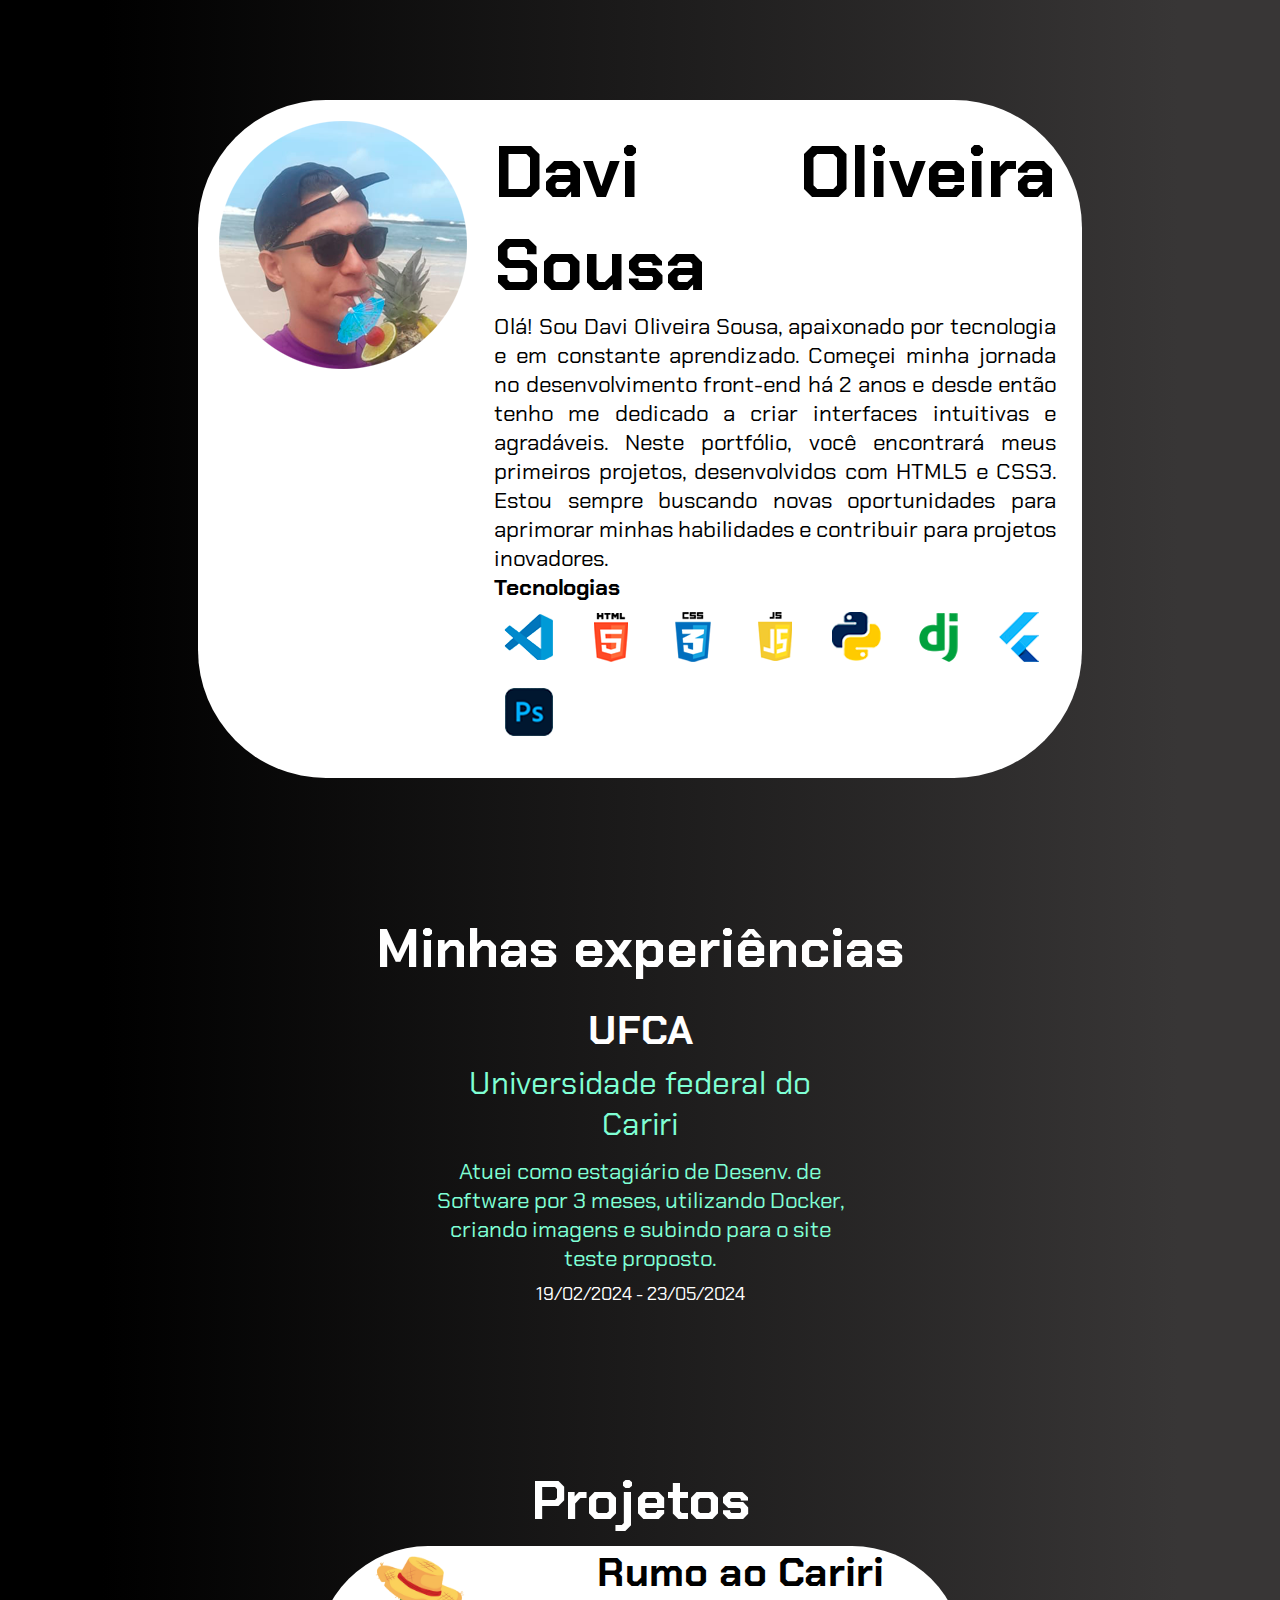
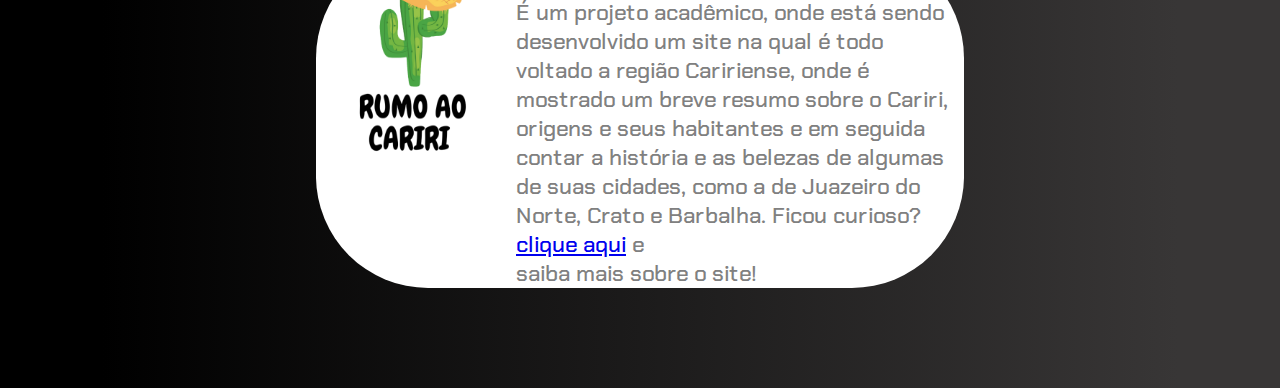
<file: src/page/home.html>
<!DOCTYPE html>
<html lang="pt-BR">
<head>
    <meta charset="UTF-8">
    <meta name="viewport" content="width=device-width, initial-scale=1.0">
        <title> Portfólio </title>
            <link rel="shortcut icon" href="../../public/images/favicon.ico" type="image/x-icon">
                <link rel="stylesheet" href="../style/style.css">
</head>
<body>
    <main class="container">
        <section id="card-principal">
            <img src="../../public/images/foto_perfil.png" alt="foto_perfil">
                <div id="introdução">
                    <h1>Davi Oliveira Sousa</h1>
                        <p>
                             Olá! Sou Davi Oliveira Sousa, apaixonado por tecnologia e em constante aprendizado. Começei minha jornada no desenvolvimento front-end há 2 anos e desde então tenho me dedicado a criar interfaces intuitivas e agradáveis. Neste portfólio, você encontrará meus primeiros projetos, desenvolvidos com HTML5 e CSS3. Estou sempre buscando novas oportunidades para aprimorar minhas habilidades e contribuir para projetos inovadores.
                        </p>
                        <p id="p-tech"> Tecnologias</p>
                        <img src="../../public/images/vscode.png" alt="vscode" title="Visual_estúdio" id="img-tech">
                        <img src="../../public/images/html.png" alt="HTML5" title="HTML5" id="img-tech">
                        <img src="../../public/images/css.png" alt="CSS3" title="CSS3" id="img-tech">
                        <img src="../../public/images/js.png" alt="JavaScript" title="JavaScript" id="img-tech">
                        <img src="../../public/images/py.png" alt="Python" title="Python" id="img-tech">
                        <img src="../../public/images/dj.png" alt="Django" title="Django" id="img-tech">
                        <img src="../../public/images/fl.png" alt="Flutter" title="Flutter" id="img-tech">
                        <img src="../../public/images/ph.png" alt="Photoshop" title="Photoshop" id="img-tech">
                </div>
        </section>
        <section class="carousel-container">
            <h2 id="h2-exp"> Minhas experiências </h2>
                <div class="carousel">
                    <div class="slide">
                        <h3 id="instituicao"> UFCA </h3>
                            <p id="sub-titulo">
                                Universidade federal do Cariri
                            </p>
                                <p id="descricao">
                                    Atuei como estagiário de Desenv. de Software por 3 meses,
                                    utilizando Docker, criando imagens e subindo para o site
                                    teste proposto.
                                </p>
                                    <p id="periodo">
                                        19/02/2024 - 23/05/2024
                                    </p>
                    </div>
                    <div class="slide">
                        <h3 id="instituicao"> Convida </h3>
                            <p id="sub-titulo">
                                 Consultoria e Assessoria
                            </p>
                                <p id="descricao">
                                 Estou atuando como estagiário em Desing gráfico, criando artes
                                 para diversos eventos da empresa, e também atuando como desenvolvedor
                                 em WordPress para plataforma de curso da mesma.
                                </p>
                                    <p id="periodo">
                                        28/11/2024 - até o momento
                                    </p>
                    </div>
            </div>
        </section>
                    <h2 id="h2-titulo"> Projetos </h2>
        <nav class="card-projeto">
                <img src="../../public/images/home/logo.png" alt="logo">
                    <div class="card-proj">
                        <h3 id="nome-projeto"> Rumo ao Cariri </h3>
                            <p id="desc-proj">
                                É um projeto acadêmico, onde está sendo desenvolvido um site na qual
                                é todo voltado a região Caririense, onde é mostrado um breve resumo
                                sobre o Cariri, origens e seus habitantes e em seguida contar a história
                                e as belezas de algumas de suas cidades, como a de Juazeiro do Norte, Crato 
                                e Barbalha. Ficou curioso? <a href="../page/rumo.html">clique aqui</a> e <br> saiba mais sobre o site!
                            </p>
                    </div>
        </nav>
    </main>
</body>
</html>
</file>
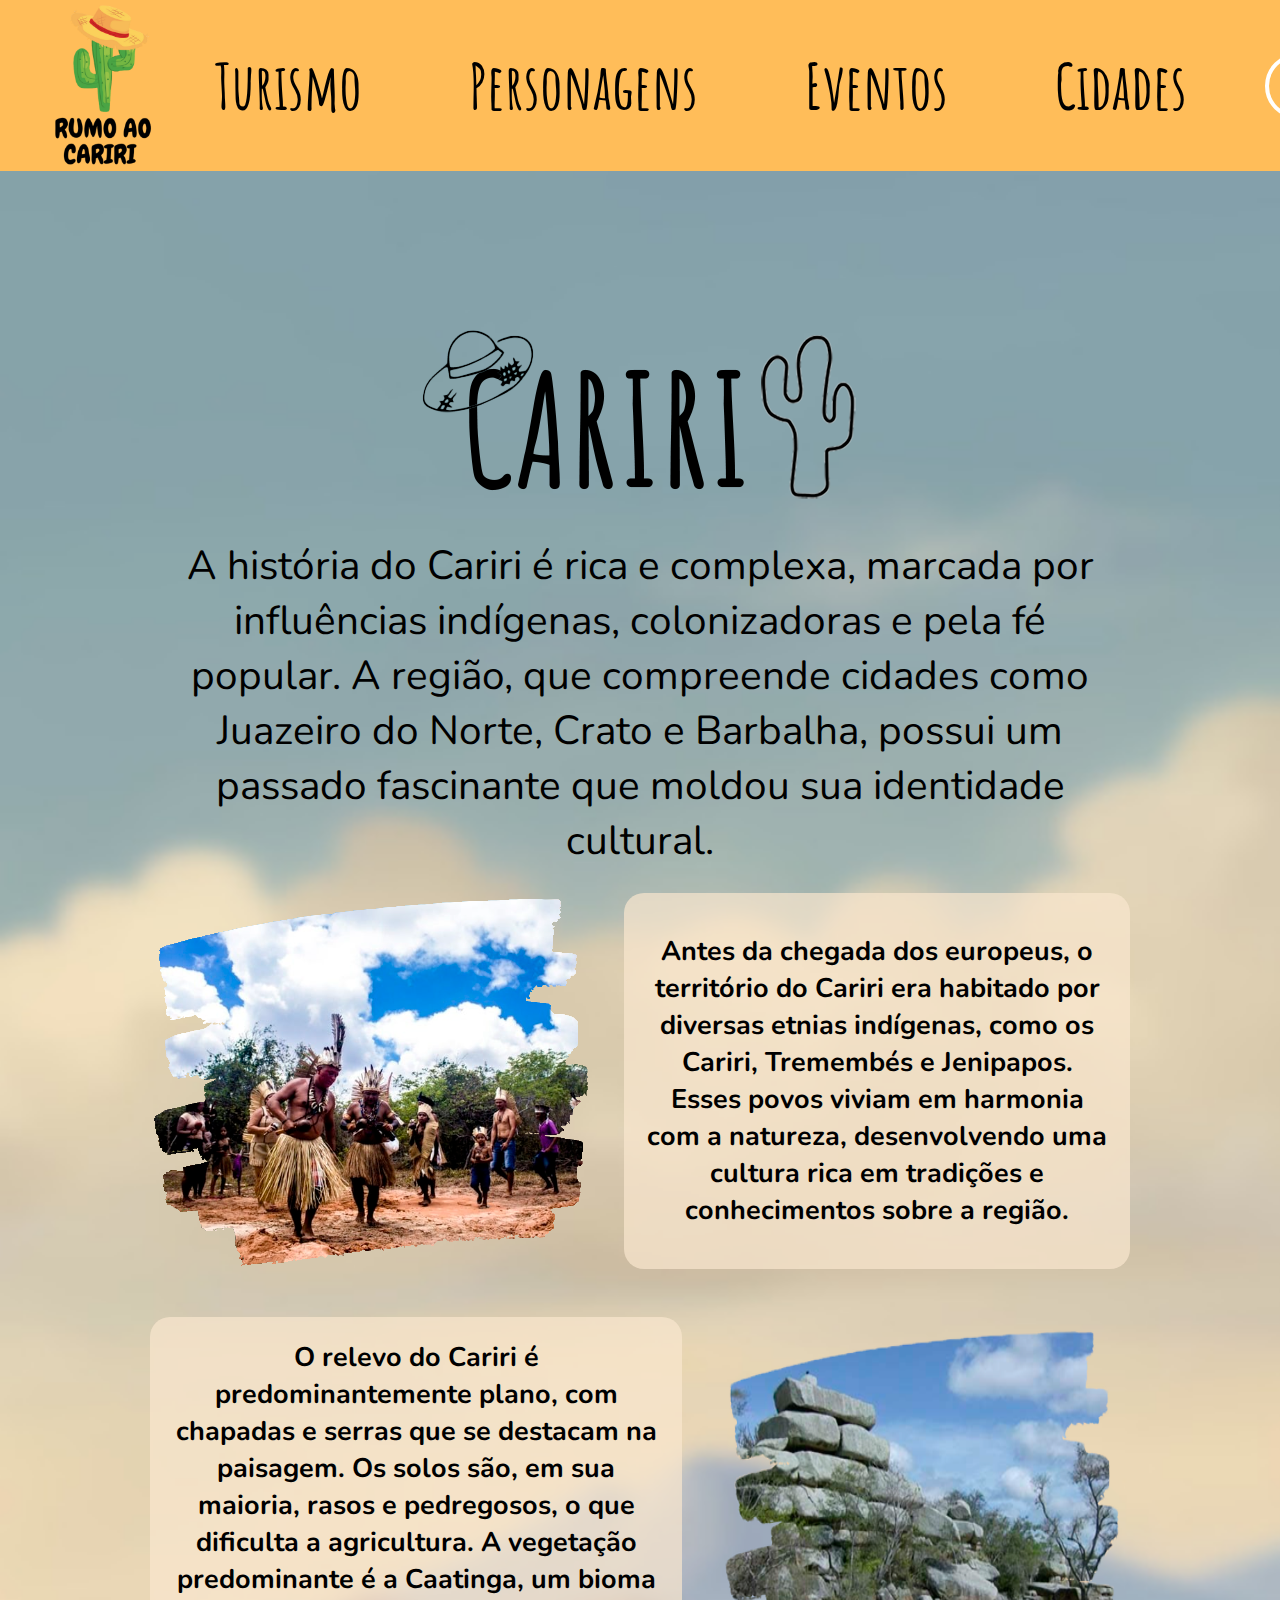
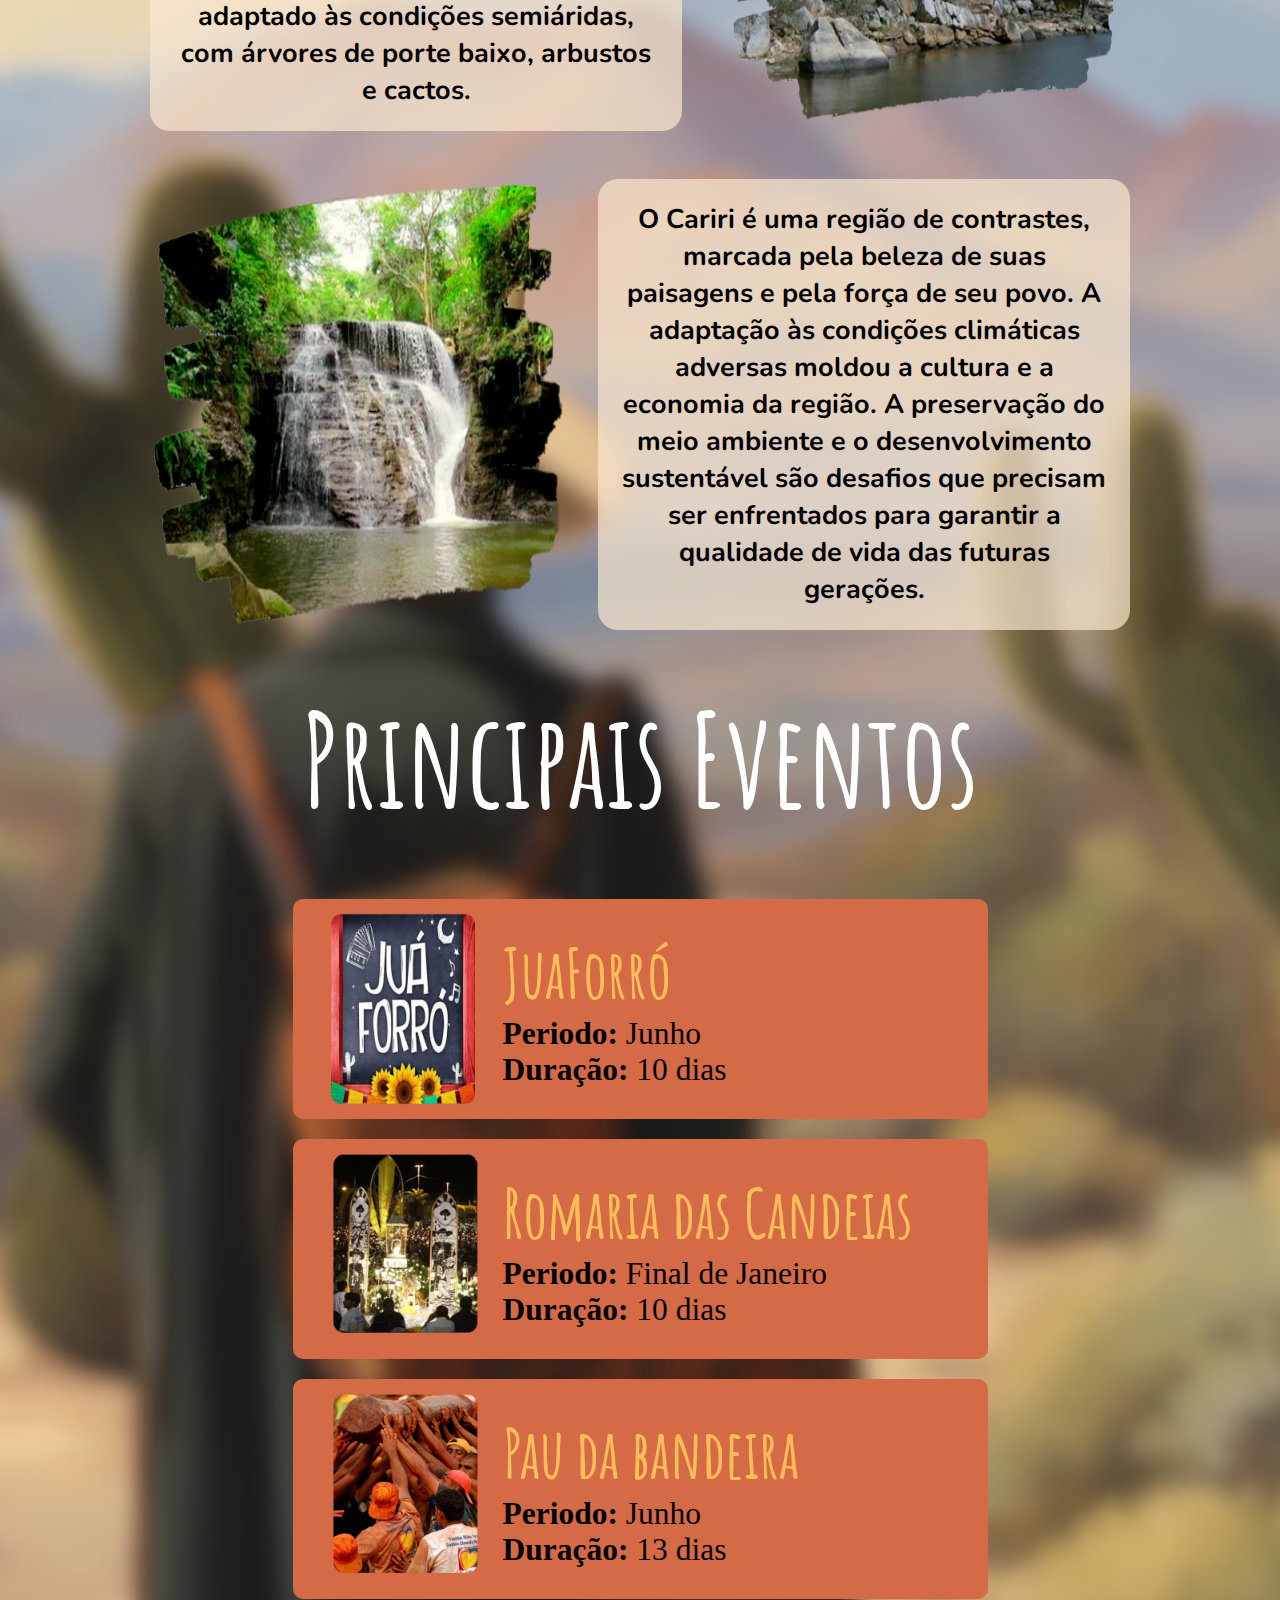
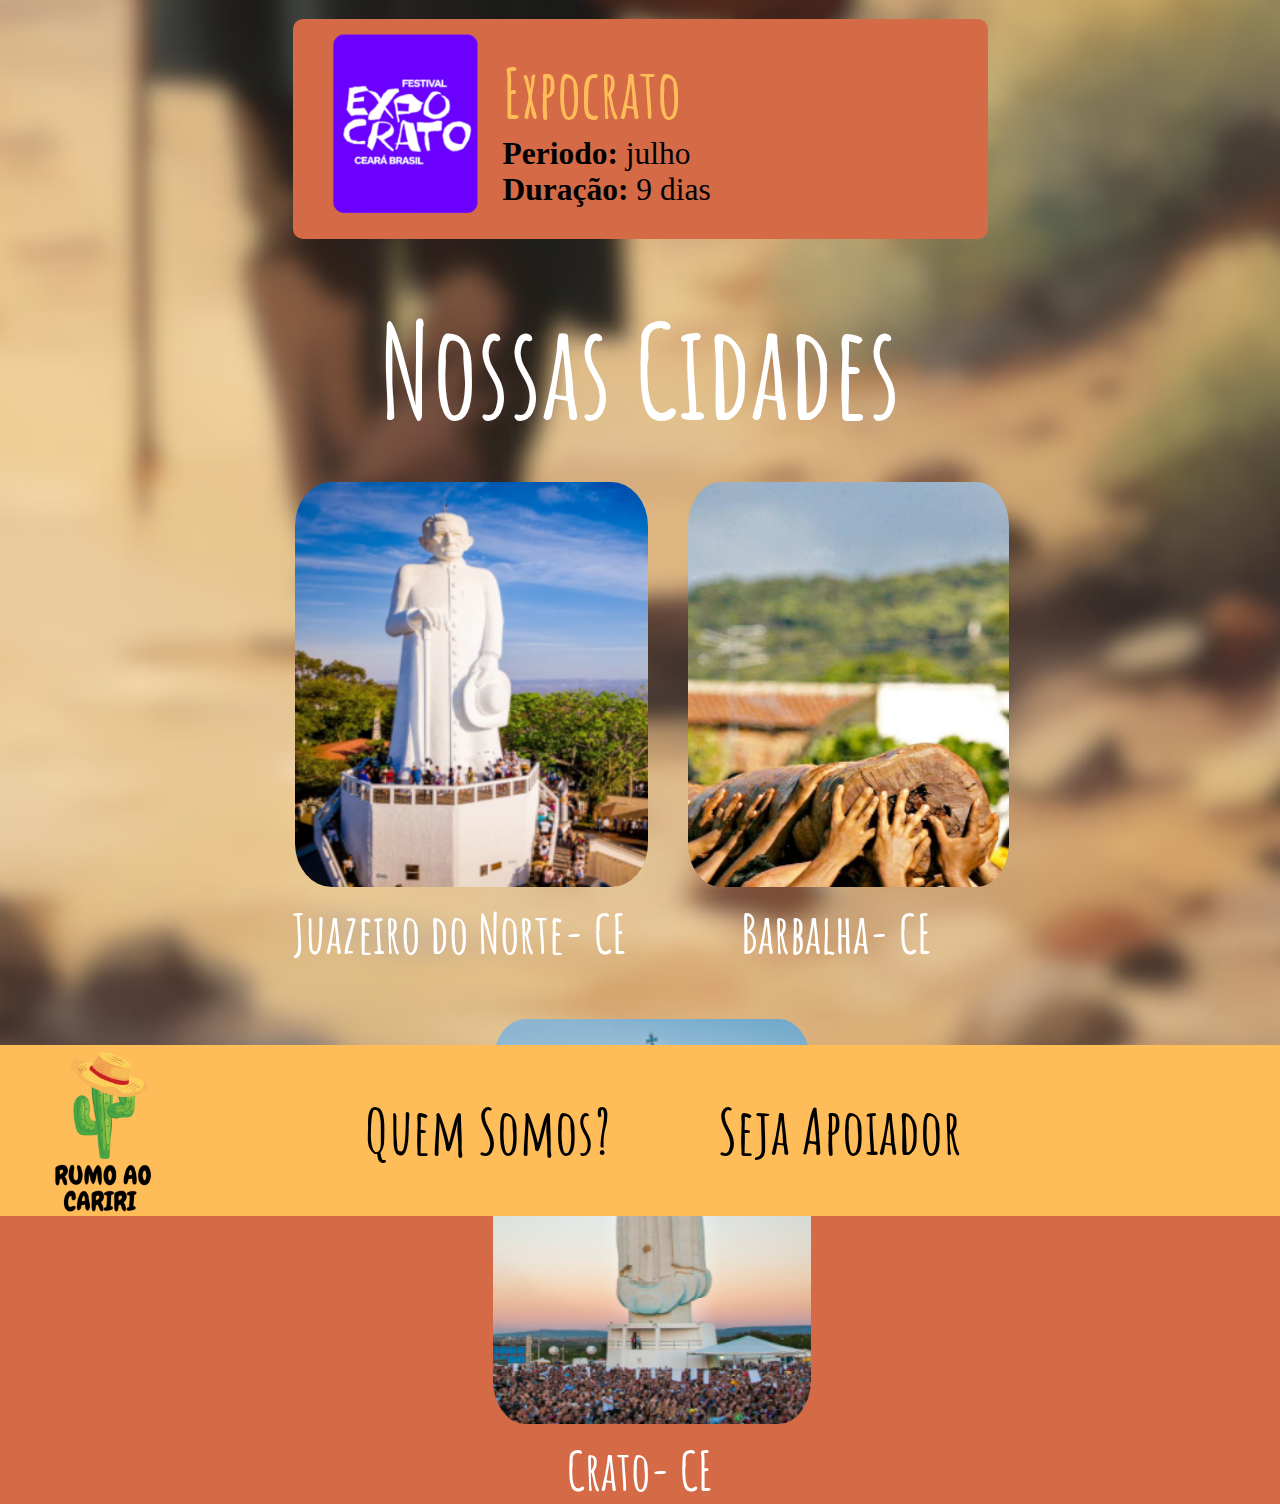
<file: src/page/rumo.html>
<!DOCTYPE html>
<html lang="pt-br">
<head>
    <meta charset="UTF-8">
    <meta name="viewport" content="width=device-width, initial-scale=1.0">
    <title>Rumo ao Cariri</title>
    <link rel="stylesheet" href="../../src/style/base.css">
    <link rel="shortcut icon" href="../../public/images/home/favicon.ico" type="image/x-icon">
</head>
<body class="body-home">
        <header class="header-home">
            <div>
                <img src="../../public/images/home/logo.png" alt="logo" id="logo">
            </div>
                <nav>
                    <ul>
                        <li><a href="#">Turismo</a></li>
                        <li><a href="#">Personagens</a></li>
                        <li><a href="#">Eventos</a></li>
                        <li><a href="#">Cidades</a></li>
                    </ul>
                </nav>
            <div>
                <a href="../html/administradores.html" class="btn"> Administrador </a>
            </div>
        </header>
    <main class="container">
        <div class="title">
            <img src="../../public/images/home/img_cariri.png" alt="title-cariri">
        </div>
            <section class="about">
                <p id="sub-title">
                    A história do Cariri é rica e complexa, marcada por influências indígenas, 
                    colonizadoras e pela fé popular. A região, que compreende cidades como 
                    Juazeiro do Norte, Crato e Barbalha, possui um passado fascinante que
                    moldou sua identidade cultural.
                </p>
            </section>

        <div class="section">
            <img src="../../public/images/home/img1.png" alt="imagem_1">
                <p>
                    Antes da chegada dos europeus, o território do Cariri era habitado por diversas etnias indígenas,
                    como os Cariri, Tremembés e Jenipapos. Esses povos viviam em harmonia com a natureza, desenvolvendo 
                    uma cultura rica em tradições e conhecimentos sobre a região.
                </p>
        </div>

        <div class="section">
                <p>
                    O relevo do Cariri é predominantemente plano, com chapadas e serras que se destacam na paisagem.
                    Os solos são, em sua maioria, rasos e pedregosos, o que dificulta a agricultura.
                    A vegetação predominante é a Caatinga, um bioma adaptado às condições semiáridas,
                    com árvores de porte baixo, arbustos e cactos.
                </p>
            <img src="../../public/images/home/img2.png" alt="imagem_2">
            
        </div>

        <div class="section">
            <img src="../../public/images/home/img3.png" alt="imagem_3">
                <p>
                    O Cariri é uma região de contrastes, marcada pela beleza de suas paisagens e pela força de seu povo. 
                    A adaptação às condições climáticas adversas moldou a cultura e a economia da região. A preservação 
                    do meio ambiente e o desenvolvimento sustentável são desafios que precisam ser enfrentados para garantir
                    a qualidade de vida das futuras gerações.
                </p>
        </div>

                    <h2> Principais Eventos </h2>
        <nav class="itens_eventos">
            <section class="eventos">

                <div class="cards">
                    <img src="../../public/images/home/jua_forro.png" alt="jua_forro">
                        <div class="card">
                            <h3>JuaForró</h3>
                                <p> <strong>Periodo:</strong> Junho</p>
                                <p> <strong>Duração:</strong> 10 dias </p>
                        </div>
                </div>

                <div class="cards">
                    <img src="../../public/images/home/romaria.png" alt="romaria">
                        <div class="card">
                            <h3>Romaria das Candeias</h3>
                                <p> <strong>Periodo:</strong> Final de Janeiro</p>
                                <p> <strong>Duração:</strong> 10 dias </p>
                        </div>
                </div>

                <div class="cards">
                    <img src="../../public/images/home/pau_bandeira.png" alt="pau_bandeira">
                        <div class="card">
                            <h3>Pau da bandeira</h3>
                                <p> <strong>Periodo:</strong> Junho</p>
                                <p> <strong>Duração:</strong> 13 dias </p>
                        </div>
                </div>

                <div class="cards">
                    <img src="../../public/images/home/expo.png" alt="expo">
                        <div class="card">
                            <h3>Expocrato</h3>
                                <p> <strong>Periodo:</strong> julho</p>
                                <p> <strong>Duração:</strong> 9 dias </p>
                        </div>
                </div>
            </section>

                    <h2>Nossas Cidades</h2>
        <div class="cidades">
            <a href="../html/juazeiro.html">
                <img src="../../public/images/home/juazeiro.png" alt="juazeiro" class="city">
                    <h3 class="city-title">Juazeiro do Norte- CE</h3>
            </a>

            <a href="../html/barbalha.html">
                <img src="../../public/images/home/Barbalha.png" alt="barbalha" class="city">
                    <h3 class="city-title"> Barbalha- CE </h3>
            </a>

            <a href="../html/crato.html">
                <img src="../../public/images/home/Crato.png" alt="crato" class="city">
                    <h3 class="city-title"> Crato- CE </h3>
            </a>

        </div>
    </main>
    <footer>
        <img src="../../public/images/home/logo.png" alt="logo" id="logo">
            <nav class="footer-nav">
                <ul>
                    <li><a href="../html/quem_somos.html"> Quem Somos? </a></li>
                    <li><a href="../html/apoiadores.html"> Seja Apoiador </a></li>
                </ul>
            </nav>
    </footer>
</body>
</html>
</file>
<file: src/style/style.css>
@import url('https://fonts.googleapis.com/css2?family=Chakra+Petch:ital,wght@0,300;0,400;0,500;0,600;0,700;1,300;1,400;1,500;1,600;1,700&display=swap');

* {
    margin: 0 auto;
    padding: 0;
}

.container{
    padding: 100px;
}

body{
    font-family: "Chakra Petch", sans-serif;
    background-image: linear-gradient(90deg, #000000 8%, #383636 92%);
}

#card-principal{
    display: flex;
    width: 80%;
    background-color: rgb(255, 255, 255);
    padding: 0.625em;
    border-radius: 8em;
    text-align: justify;
}

#card-principal img{
    padding: 0.625em;
    height: 250px;
    width: 250px;
    align-items: center;
}

#card-principal h1 {
    font-size: 8vh;
}

#card-principal p {
    font-size: 2.5vh;
}

#p-tech{
    font-weight: 900;
}

#introdução img{
    height: 50px;
    width: 50px;
}

#introdução{
    padding: 1em;
}

.carousel-container, .card-projeto {
    width: 60%;
    overflow: hidden;
    text-align: center;
    margin-top: 15vh;
}
  
.carousel {
    display: grid;
    grid-auto-flow: column;
    grid-auto-columns: 100%;
    transition: transform 0.3s ease-in-out;
    padding: 10px;
}
  
.carousel:hover {
    transform: translateX(-100%);
}

.slide{
    color: aquamarine;
    padding: 0.625em;
    width: 70%;
}

#h2-exp, #h2-titulo{
    font-size: 6vh;
    color: #ffffff;
    text-align: center;
    
}

#instituicao, #h3-titulo-projeto, #nome-projeto{
    font-size: 4.5vh;
    color: #ffffff;
}

#sub-titulo{
    font-size: 3.5vh;
}

#descricao, #desc-proj{
    font-size: 2.5vh;
}

#periodo{
    font-size: 2vh;
    color: #ffffff;
}

#sub-titulo, #descricao, #periodo{
    padding: 0.225em;
}

#h2-titulo{
    margin-top: 15vh;
}

.projeto{
    text-align: center;
    
}

.card-projeto{
    background-color: #ffffff;
    border-radius: 7em;
    display: flex;
    margin-top: 10px;
}

#nome-projeto{
    color: #000000;
}

#desc-proj{
    color: gray;
    font-weight: 500;
    text-align: start;
}

.card-projeto img{
    height: 22vh;
    width: 20vh;
    padding: 0.625em;
}
</file>
<file: src/style/base.css>
@import url('https://fonts.googleapis.com/css2?family=Amatic+SC:wght@400;700&family=Macondo&display=swap');

@import url('https://fonts.googleapis.com/css2?family=Nunito:ital,wght@0,200..1000;1,200..1000&display=swap');

*{
    padding: 0;
    margin: 0;
}

.body-home, .body-juazeiro{
    background-size: cover;
    background-position: top center;
    background-attachment: scroll;
    background-repeat: no-repeat;
    overflow-x: hidden;
    min-height: 250vh;
}

.body-home{
    background-image: url('../../public/images/home/fundo-home.jpeg');
}
.body-juazeiro{
    background-image: url('../../public/images/juazeiro/body_juazeiro.png');
}

.header-home,.header-juazeiro,footer{
    background-color: #FFBD59;
    height: 19vh;
    width: 100%;
    display: flex;
    font-family: "Amatic SC", sans-serif;
    align-items: center;
    position: relative;
}

nav.footer-nav {
    padding-right: 90px;
}

#logo{
    height: 18vh;
    margin-top: 0.312em;
    margin-left: 1.562em;
}

nav{
    flex-grow: 1;
}

nav ul {
    display: flex;
    justify-content: center;
    list-style: none;
}

nav ul li {
    margin-right: 3.125em;
    padding: 1.775em;
}

nav ul li a {
    color: black;
    font-weight: 900;
    font-size: 7vh;
    text-decoration: none;
    display: flex;
    transition: color 0.3s ease;
}

nav ul li a:hover {
    color: white;
}

.btn{
    text-decoration: none;
    text-transform: uppercase;
    transition: 0.4s;
    color: white;
    font-weight: 900;
    font-size: 4vh;
    border: 0.120em solid white;
    border-radius: 1.625em;
    padding: 6px 11px;
    margin-right: 1.125em;
}

.btn:hover{
    background-color: white;
    color: black;
}

.container{
    padding: 150px;
}

.title, #sub-title, #p1, #p2{
    text-align: center;
}

#p1{
    font-size: 4vh;
}

#sub-title{
    font-family: "Nunito", sans-serif;
    font-size: 4.5vh;
    padding: 25px;
}

.section {
    display: flex;
    align-items: stretch;
    gap: 32px;
    margin-bottom: 48px;
}

.section p {
    font-family: "Nunito", sans-serif;
    display: flex;
    align-items: center;
    background-color: rgba(249, 231, 206, 0.7);
    font-weight: bold;
    font-size: 3vh;
    padding: 22px; 
    border-radius: 20px;
    text-align: center;
}
.section--center {
    flex-direction: column;
    align-items: center;
}
.section--center img {
    width: 800px;
    border-radius: 8px;
}

.personagens {
    display: flex;
    justify-content: center;
    align-items: center;
    flex-wrap: wrap;
    gap: 40px;
    padding: 20px;
}

.person {
    width: 100%;
    max-width: 250px;
    max-height: 250px;
    height: auto;
    padding: 12px;
    border-radius: 13%;
    transition: transform 0.3s ease-in-out;
    align-items: center;
    display: flex; /* Adicionado para centralizar os itens dentro da cidade */
    flex-direction: column; /* Organiza a imagem e o título em coluna */
    align-items: center; /* Centraliza os itens */
}

.person:hover {
    transform: scale(1.05);
}

.perso-title {
    text-align: center;
    color: white;
    font-size: 3.8rem;
}

.gastronomia {
    display: flex;
    justify-content: center;
    flex-wrap: wrap;
    gap: 10px 50px ; 
    margin: 50px auto;
    padding: 0px;
    max-width: 1000px;
}

.card {
    display: flex;
    flex-direction: column;
}

.cards {
    display: flex;
    align-items: center;
    justify-content: flex-start;
    padding: 10px;
    border-radius: 10px;
    height: 210px;
    width: 500px;
    background-color: #F9E7CE;
    border-radius: 10px;
    margin-top: 10px;
}
.card h3{
    font-size: 7.5vh;
    color: #FFBD59;
}

.card p{
    font-size: 3.5vh;
}

.card h3, .card p{
    text-align: start;
}

.cards img {
    width: 200px;
    height: 200px;
}

h2,h3{
    font-family: "Amatic SC", sans-serif;
}

h2{
    font-size: 8em;
    text-align: center;
    color: #ffffff;
}

.eventos {
    display: flex;
    justify-content: center;
    flex-wrap: wrap;
    gap: 10px 50px ; /* Ajusta o espaço entre as caixas na vertical e horizontal */
    margin: 50px auto;
    padding: 0px;
    width: 100%;
}

.card {
    display: flex;
    flex-direction: column;
}

.cards {
    display: flex;
    align-items: center;
    justify-content: flex-start;
    padding: 10px;
    border-radius: 10px;
    height: auto;
    width: 75vh;
    background-color: #D56A47;
    border-radius: 10px;
    margin-top: 10px;
}

.card-gastronomia h3{
    color: #FFBD59;
    font-size: 6vh;

}

.card-gastronomia p{
    font-family: "Nunito", sans-serif;
    font-size: 3.5vh;
    text-align: left;
}

#img-gastro{
    border-radius: 15%;
    padding: 10px;
}

.cidades {
    display: flex;
    justify-content: center;
    align-items: center;
    flex-wrap: wrap;
    gap: 40px;
    padding: 20px;
    height: 45vh;
}

.city {
    width: 100%;
    height: 45vh;
    padding: 12px;
    border-radius: 13%;
    transition: transform 0.3s ease-in-out;
    align-items: center;
    display: flex; /* Adicionado para centralizar os itens dentro da cidade */
    flex-direction: column; /* Organiza a imagem e o título em coluna */
    align-items: center; /* Centraliza os itens */
}

.cidades img city{
    min-height: 350px;
}

.city:hover {
    transform: scale(1.05);
}

.city-title {
    text-align: center;
    color: white;
    font-size: 6vh;
}

a {
    text-decoration: none;
}

/* estilização dos personagens */
body{
    margin: 0;
    padding: 0;
    background-color: #D56A47;
    text-align: center;
}

#h1-prsn, #h2-prsn{
    font-family: "Amatic SC", sans-serif;
    color: #F1C40F;
}

#h1-prsn{
    font-size: 12vh;
}

#h2-prsn{
    font-size: 9vh;
}

.img_principal, .imagens img {
    padding: 0.937em;
    border-radius: 8%;
}

.paragrafo,.lista{
    font-family: "Nunito", sans-serif;
    font-weight: 400;
    font-size: 3.5vh; 
    color: white; 
    width: 100%; 
    margin-top: 3vh; 
}

ul {
    list-style-type: disc;
    padding: 0;
    text-align: center; 
    list-style-position: inside;
    
}

ul li {
    padding: 0.312em;
}
.imagens img{
    height: 290px;
    width: 540px;
}
</file>
